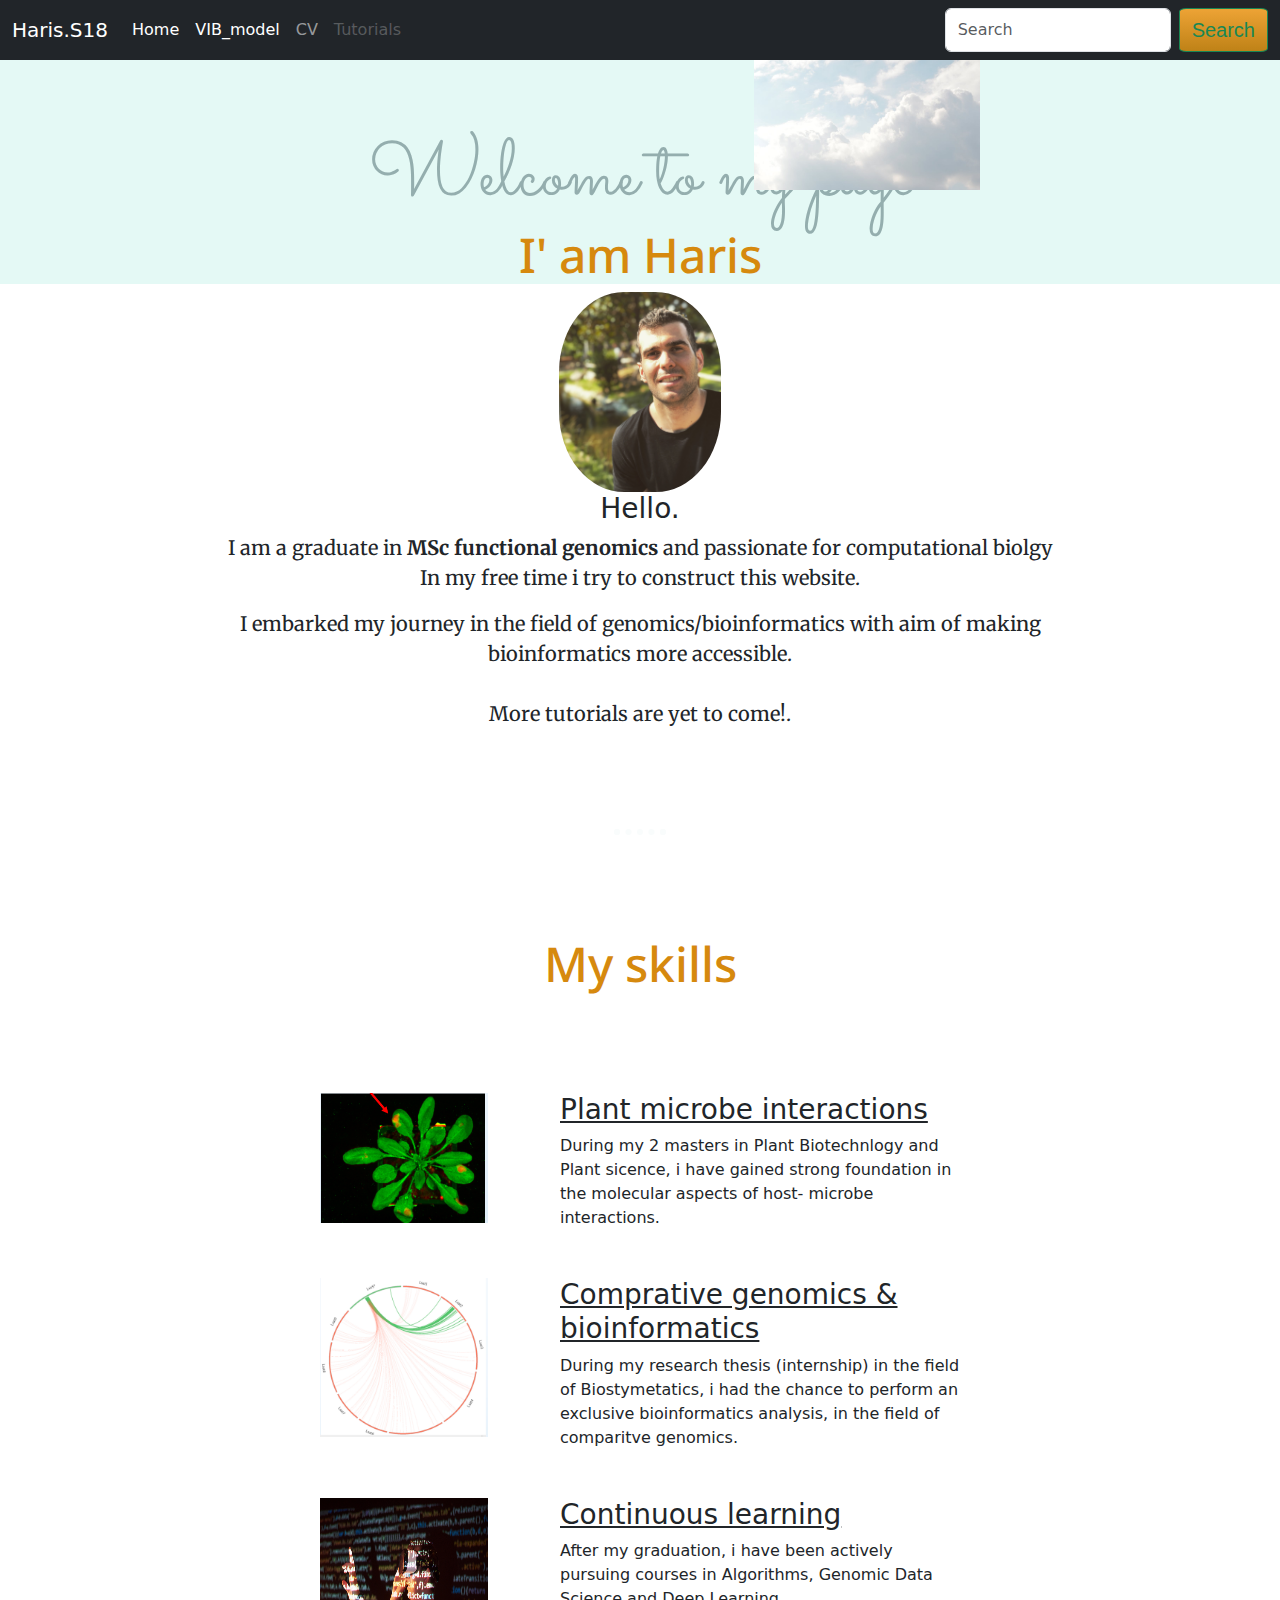
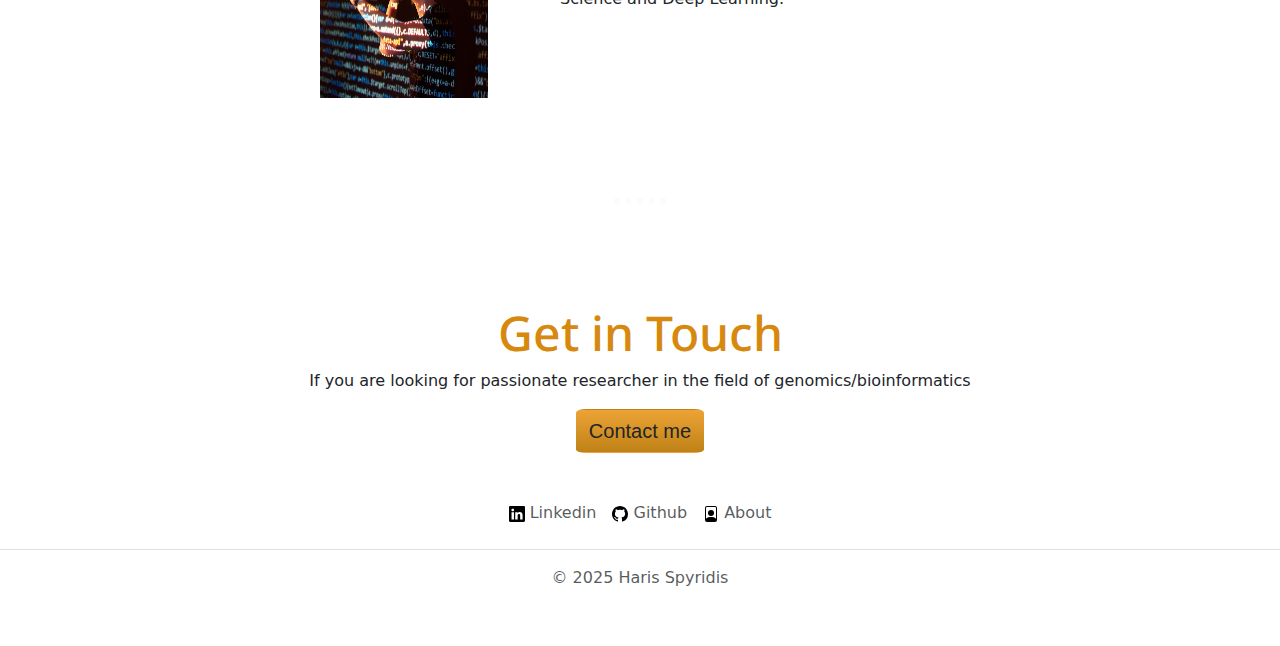
<file: index.html>
<!DOCTYPE html>
<html lang="en">
<head>
    <meta charset="UTF-8">
    <meta name="viewport" content="width=device-width, initial-scale=1.0">
    <title>Haris Spyridis </title>

    <link href="https://cdn.jsdelivr.net/npm/bootstrap@5.3.3/dist/css/bootstrap.min.css" rel="stylesheet" integrity="sha384-QWTKZyjpPEjISv5WaRU9OFeRpok6YctnYmDr5pNlyT2bRjXh0JMhjY6hW+ALEwIH" crossorigin="anonymous">

    <link rel="stylesheet" href="./style.css">
    <link rel="preconnect" href="https://fonts.googleapis.com">
    <link rel="preconnect" href="https://fonts.gstatic.com" crossorigin="">
    <link href="https://fonts.googleapis.com/css2?family=Merriweather:ital,wght@0,300;0,400;0,700;0,900;1,300;1,400;1,700;1,900&amp;family=Sacramento&amp;display=swap" rel="stylesheet">


    <link rel="preconnect" href="https://fonts.googleapis.com">
    <link rel="preconnect" href="https://fonts.gstatic.com" crossorigin>
    <link href="https://fonts.googleapis.com/css2?family=Noto+Sans:ital,wght@0,100..900;1,100..900&display=swap" rel="stylesheet">

    
</head>
<body class="home-page">
<!-- #Navbar-->
<nav class="navbar navbar-expand-md navbar-dark fixed-top bg-dark">
    <div class="container-fluid">
      <button class="navbar-toggler" type="button" data-bs-toggle="collapse" data-bs-target="#navbarCollapse" aria-controls="navbarCollapse" aria-expanded="false" aria-label="Toggle navigation">
        <span class="navbar-toggler-icon"></span>
      </button>

      <a class="navbar-brand" href="#">Haris.S18</a>
      <div class="collapse navbar-collapse" id="navbarCollapse">
        <ul class="navbar-nav me-auto mb-2 mb-md-0">
          <li class="nav-item">
            <a class="nav-link active" aria-current="page" href="#">Home</a>
          </li>
          <!-- #NVIB_model-->
          <li class="nav-item">
            <a class="nav-link active" aria-current="page" href="./VIB_model.html">VIB_model</a>
          </li>

          <li class="nav-item">
            <a class="nav-link"  download="Resume_Spyridis.pdf" href="./Resume_Spyridis.pdf">CV</a>
          </li>
          <li class="nav-item">
            <a class="nav-link disabled" aria-disabled="true">Tutorials</a>
          </li>
        </ul>
        <form class="d-flex" role="search">
          <input class="form-control me-2" type="search" placeholder="Search" aria-label="Search">
          <button class="btn btn-outline-success" type="submit">Search</button>
        </form>
      </div>
    </div>
  </nav>

<!-- Top section-->
<section class="top-section">
<div class="top-container">
    <img class="clouds-img" src="./images/cloud.jpg" alt="clouds" height="150">

    <div class="title-next">

        <h1>Welcome to my page</h1>
        <h2>I' am Haris</h2>

    </div>


</div>
</section class>

<section class="middle-section">

    <div class="middle-container">

        <div class="myprofile">
            <!-- #my image-->
            <img class="my-img" src="./images/Haris_photo.jpg" alt="" height="150  ">
            <h3>Hello.</h2>
            <p class="myintro"> I am a graduate in <span class="bold-word">MSc functional genomics </span> and passionate for computational biolgy
                <br>In my free time i try to construct this website. <br>
            </p>
            <p class="myintro">  I embarked my journey in the field of genomics/bioinformatics with aim of making  <br>
            bioinformatics more accessible.  
            <br>
            <br>
            More tutorials are yet to come!.
            </p>
        </div>

    </div>
        <hr>
    <div class="skills">
        <h2>My skills</h2>
    <div class="skills-parent">

        <div class="skills-img1">
            <img src="./images/botrydial.png" alt="">
        </div>

        <div class="plant-microbe">
            <h3><u>Plant microbe interactions </u>  </h3>
            <p>
                During my 2 masters in Plant Biotechnlogy and Plant sicence, i have gained strong foundation in the molecular aspects of host- microbe interactions.
            </p>
        </div>


        <div class="skills-img3">
            <img src="./images/comparative_genomics.png" alt="" ">
        </div>

        <div class="functional-genomics">
            <h3> <u>Comprative genomics & bioinformatics </u>  </h3>
                <p>
                    During my research thesis (internship) in the field of Biostymetatics, i had the chance to perform an exclusive bioinformatics analysis, in the field of comparitve genomics.
                    

                </p>
        </div>


        <div class="skills-img3">
            <img src="./images/coding.jpg" alt="" height="200">
        </div>

        <div class="plant-microbe">
            <h3> <u>Continuous learning  </u> </h3>
            <p>
                After my graduation, i have been actively pursuing courses in Algorithms, Genomic Data Science and Deep Learning. 
                
            </p>
        </div>
    </div>


    <hr>
    </div>

    <div class="contactme">
        <h2>Get in Touch</h2>
        <p>If you are looking for passionate researcher in the field of genomics/bioinformatics</p>
        <a class="btn" href="mailto:haris.spyridis@gmail.com"> Contact me</a>
        
    </div>

</section>

<footer class="py-3 my-4">
    <ul class="nav justify-content-center border-bottom pb-3 mb-3">
      <li class="nav-item"><a href="https://www.linkedin.com/in/haris-spyridis-2bab42192" class="nav-link px-2 text-body-secondary"> <img src="./images/linkedin.svg" alt=""> Linkedin</a></li>

      <li class="nav-item"><a href="https://github.com/haris18s" class="nav-link px-2 text-body-secondary"> <img src="./images/github.svg" alt=""> Github</a></li>
      <li class="nav-item"><a href="#" class="nav-link px-2 text-body-secondary"> <img src="./images/file-person.svg" alt=""> About</a></li>
    </ul>
    <p class="text-center text-body-secondary">© 2025 Haris Spyridis</p>
  </footer>


</body>
<script src="https://cdn.jsdelivr.net/npm/bootstrap@5.3.3/dist/js/bootstrap.bundle.min.js" integrity="sha384-YvpcrYf0tY3lHB60NNkmXc5s9fDVZLESaAA55NDzOxhy9GkcIdslK1eN7N6jIeHz" crossorigin="anonymous"></script>
</html>
</file>
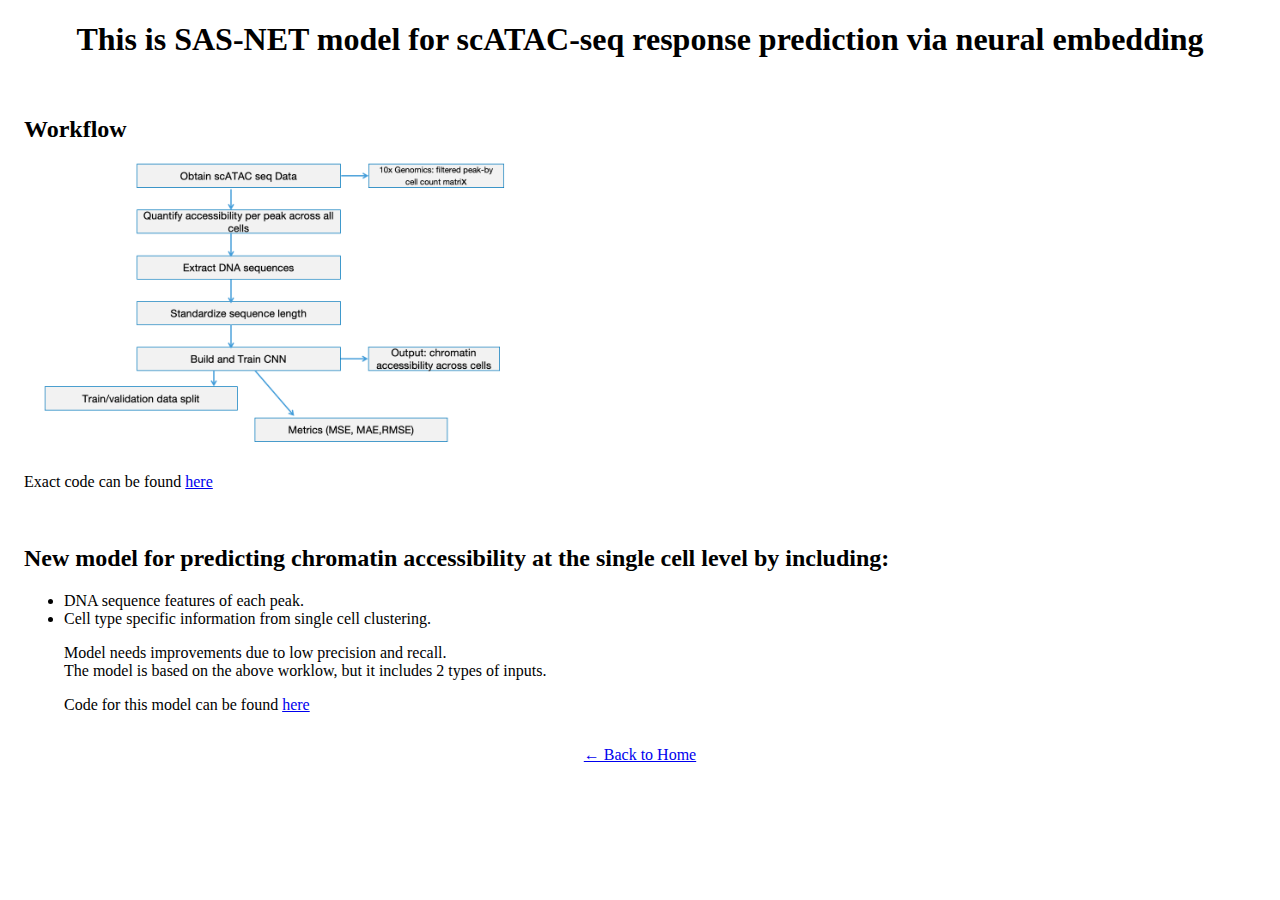
<file: SAS-NET.html>
<!DOCTYPE html>
<html lang="en">
<head>
    <meta charset="UTF-8">
    <meta name="viewport" content="width=device-width, initial-scale=1.0">
    <title>SAS-NET</title>
    <link rel="stylesheet" href="./style.css">


</head>
<body class="SAS-NEt model_page">
  <h1 class="">This is SAS-NET model for scATAC-seq response prediction via neural embedding</h1>


  <div class="image-container">
  <h2 >
    Workflow

  </h2>
  <img class="pipeline-img" src="./images/pipeline.png" alt="Pipeline">
    <p> Exact code can be found <a href="https://github.com/haris18s/portofolio/blob/main/SAS-NET_code/SAS-NET_code.ipynb"> here </a></p>   

<br> 
<h2> New model for predicting chromatin accessibility at the single cell level by including:   </h2>
  <ul>
  <li class="right-space">DNA sequence features of each peak.</li>
  <li>Cell type specific information from single cell clustering. </li>
  <p>Model needs improvements due to low precision and recall.  <br>  
    The model is based on the above worklow, but it includes 2 types of inputs.</p>

  <p> Code for this model can be found <a href="https://github.com/haris18s/portofolio/blob/main/VIB_code/SAS-NET_code_SingleCell.ipynb"> here </a></p>

  </ul>  

</div>

  <a href="/index.html">← Back to Home</a>
</body>
</html>
</file>
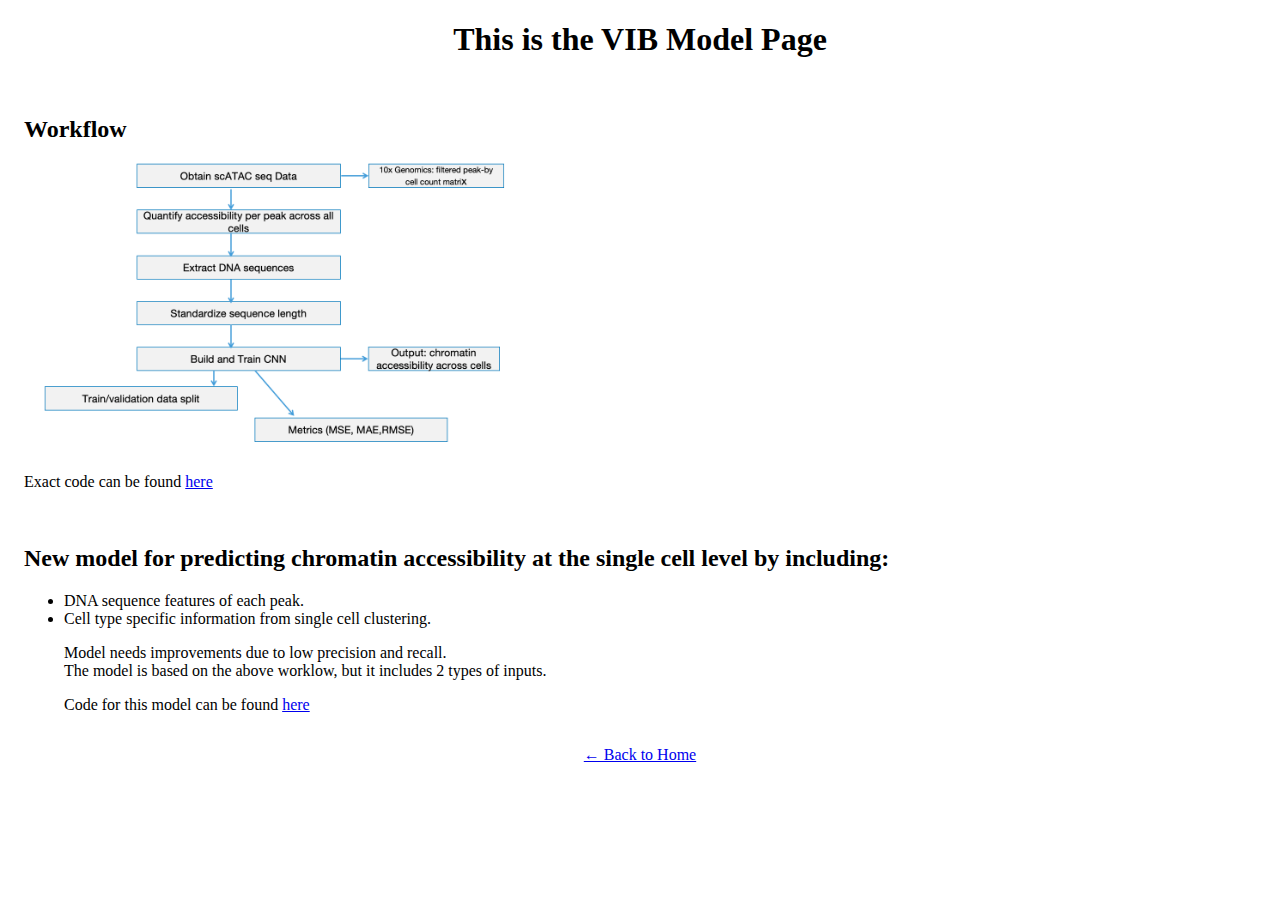
<file: VIB_model.html>
<!DOCTYPE html>
<html lang="en">
<head>
    <meta charset="UTF-8">
    <meta name="viewport" content="width=device-width, initial-scale=1.0">
    <title>VIB_model</title>
    <link rel="stylesheet" href="./style.css">


</head>
<body class="VIB-model_page">
  <h1 class="">This is the VIB Model Page</h1>


  <div class="image-container">
  <h2 >
    Workflow

  </h2>
  <img class="pipeline-img" src="./images/pipeline.png" alt="Pipeline">
    <p> Exact code can be found <a href="https://github.com/haris18s/portofolio/blob/main/VIB_code/VIB_code.ipynb"> here </a></p>   

<br> 
<h2> New model for predicting chromatin accessibility at the single cell level by including:   </h2>
  <ul>
  <li class="right-space">DNA sequence features of each peak.</li>
  <li>Cell type specific information from single cell clustering. </li>
  <p>Model needs improvements due to low precision and recall.  <br>  The model is based on the above worklow, but it includes 2 types of inputs.</p>

  <p> Code for this model can be found <a href="https://github.com/haris18s/portofolio/blob/main/VIB_code/VIB_code_SingleCell.ipynb"> here </a></p>

  </ul>  

</div>

  <a href="/index.html">← Back to Home</a>
</body>
</html>
</file>
<file: style.css>
body{
    text-align: center;
}

.my-img{
    height: 200px;
    border-radius: 40%;
}

.home-page h1 {
    color: #94aeae;
    font-size: 5rem;
    margin: 50px auto 0 auto;
    font-family: "Sacramento", cursive;
}

/* home-page class it is universla in body now so dont need to specify it in html for h2*/
.home-page h2{
    color: #d6890e;
    font-family: "Noto Sans", serif;
    font-size: 3rem;

}

.top-container{
    background-color: #e4f9f5;
    position: relative;
    padding-top: 80px;
}


.clouds-img{
    position: absolute;
    right: 300px;
    top: 40px;
}

.myintro{
    font-size:20px;
    font-family: "Merriweather", serif;


}

hr {
    border: dotted #eaf6f6 6px;
    border-bottom: none;
    width: 4%;
    margin: 100px auto;
}

.skills-parent {
    display: grid;
    grid-template-columns: 0.6fr 1fr;
    grid-template-rows: repeat(1, 1fr);
    width: 50%;
    margin: 100px auto 0 auto;
    text-align: left;
    row-gap: 2rem;
}
.btn{
    border-radius: 8%;
    font-size: 20px;
    font-family: "Montserrat", sans-serif;
    background-image: linear-gradient(to bottom, #eda335, #bf8217);
}
.bold-word{
    font-weight: bold;
}

.skills-img1 img, .skills-img3 img {
    width: 70%;
}





.VIB-model_page h1 {
    color: black;
}

.pipeline-img {
    height: 450px;
    position: relative;
    ;
}
.image-container {
    text-align: left;
    padding: 1rem;
}

.pipeline-img {
  max-width: 40%;
  height: auto;
}
</file>
